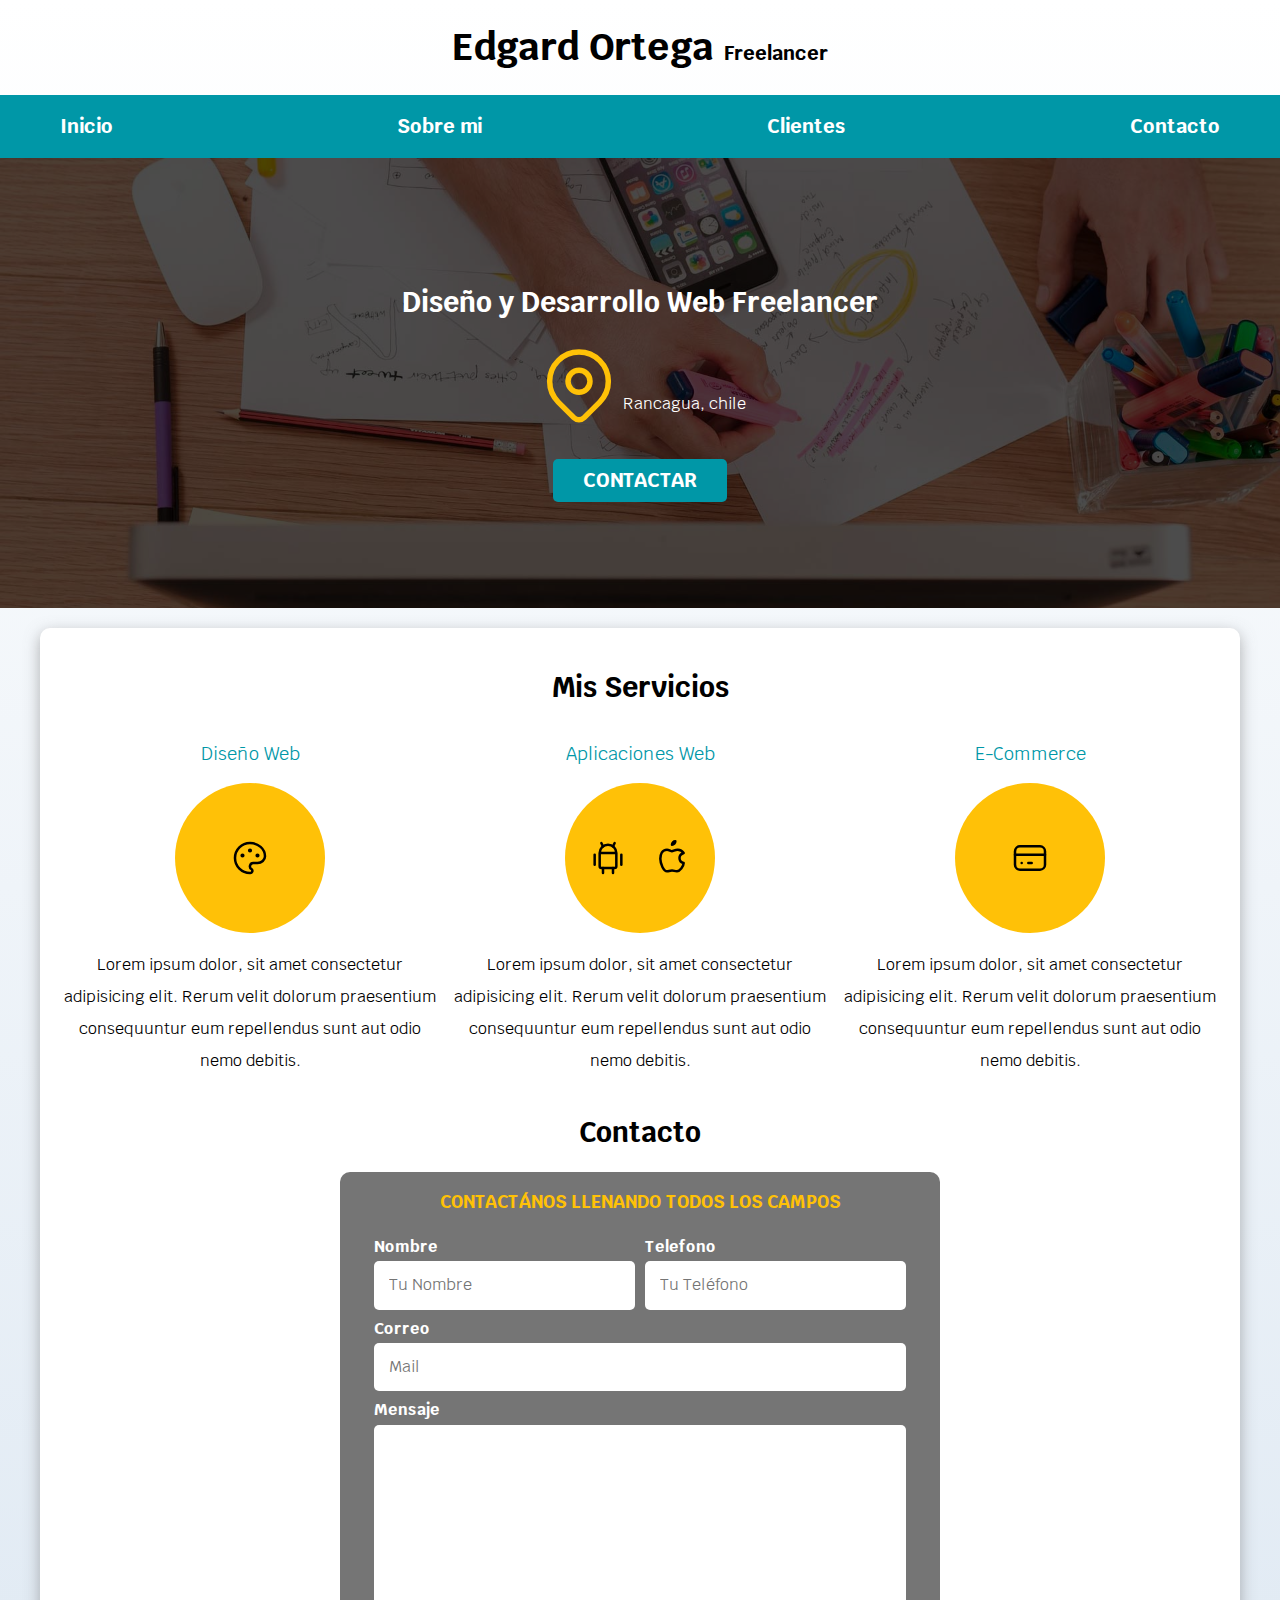
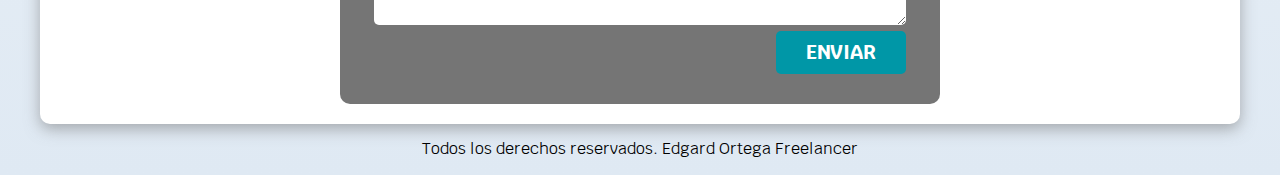
<file: index.html>
<!DOCTYPE html>
<html lang="en">

<head>
    <meta charset="UTF-8">
    <meta http-equiv="X-UA-Compatible" content="IE=edge">
    <meta name="viewport" content="width=device-width, initial-scale=1.0">
    <title>Diseñador Freelancer</title>
    <link rel="preload" href="css/normalize.css" as="style">
    <link rel="stylesheet" href="css/normalize.css">
    <link rel="preconnect" href="https://fonts.googleapis.com">
    <link rel="preconnect" href="https://fonts.gstatic.com" crossorigin>
    <link href="https://fonts.googleapis.com/css2?family=Krub:wght@400;700&display=swap" rel="stylesheet">
    <link rel="preload" href="css/style.css" as="style">
    <link rel="stylesheet" href="css/style.css">
</head>

<body>
    <header>
        <h1 class="titulo">Edgard Ortega
            <span>Freelancer</span>
        </h1>
    </header>

    <div class="nav-bg">
        <nav class="navegacion-principal contenedor">
            <a href="#">Inicio</a>
            <a href="#">Sobre mi</a>
            <a href="#">Clientes</a>
            <a href="#">Contacto</a>
        </nav>
    </div>


    <section class="hero">
        <div class="contenido-hero">

            <h2>Diseño y Desarrollo Web
                <span>Freelancer</span>
            </h2>
            <div class="ubicacion">
                <svg xmlns="http://www.w3.org/2000/svg" class="icon icon-tabler icon-tabler-map-pin" width="88" height="88" viewBox="0 0 24 24" stroke-width="1.5" stroke="#FFC107" fill="none" stroke-linecap="round" stroke-linejoin="round">
                <path stroke="none" d="M0 0h24v24H0z" fill="none"/>
                <circle cx="12" cy="11" r="3" />
                <path d="M17.657 16.657l-4.243 4.243a2 2 0 0 1 -2.827 0l-4.244 -4.243a8 8 0 1 1 11.314 0z" />
              </svg>
                <p>Rancagua, chile</p>

            </div>

            <a class="boton" href="#">Contactar</a>
        </div>
        <!-- .contenido-hero-->
    </section>


    <main class="contenedor sombra">
        <h2>Mis Servicios</h2>

        <div class="servicios">
            <section class="servicio">
                <h3>Diseño Web</h3>
                <div class="iconos">


                    <svg xmlns="http://www.w3.org/2000/svg" class="icon icon-tabler icon-tabler-palette" width="40" height="40" viewBox="0 0 24 24" stroke-width="1.5" stroke="#000000" fill="none" stroke-linecap="round" stroke-linejoin="round">
                    <path stroke="none" d="M0 0h24v24H0z" fill="none"/>
                    <path d="M12 21a9 9 0 1 1 0 -18a9 8 0 0 1 9 8a4.5 4 0 0 1 -4.5 4h-2.5a2 2 0 0 0 -1 3.75a1.3 1.3 0 0 1 -1 2.25" />
                    <circle cx="7.5" cy="10.5" r=".5" fill="currentColor" />
                    <circle cx="12" cy="7.5" r=".5" fill="currentColor" />
                    <circle cx="16.5" cy="10.5" r=".5" fill="currentColor" />
                    </svg>
                </div>
                <p>Lorem ipsum dolor, sit amet consectetur adipisicing elit. Rerum velit dolorum praesentium consequuntur eum repellendus sunt aut odio nemo debitis.
                </p>
            </section>

            <section class="servicio">
                <h3>Aplicaciones Web</h3>
                <div class="iconos">
                    <svg xmlns="http://www.w3.org/2000/svg" class="icon icon-tabler icon-tabler-brand-android" width="40" height="40" viewBox="0 0 24 24" stroke-width="1.5" stroke="#000000" fill="none" stroke-linecap="round" stroke-linejoin="round">
                    <path stroke="none" d="M0 0h24v24H0z" fill="none"/>
                    <line x1="4" y1="10" x2="4" y2="16" />
                    <line x1="20" y1="10" x2="20" y2="16" />
                    <path d="M7 9h10v8a1 1 0 0 1 -1 1h-8a1 1 0 0 1 -1 -1v-8a5 5 0 0 1 10 0" />
                    <line x1="8" y1="3" x2="9" y2="5" />
                    <line x1="16" y1="3" x2="15" y2="5" />
                    <line x1="9" y1="18" x2="9" y2="21" />
                    <line x1="15" y1="18" x2="15" y2="21" />
                    </svg>
                    <svg xmlns="http://www.w3.org/2000/svg" class="icon icon-tabler icon-tabler-brand-apple" width="40" height="40" viewBox="0 0 24 24" stroke-width="1.5" stroke="#000000" fill="none" stroke-linecap="round" stroke-linejoin="round">
                    <path stroke="none" d="M0 0h24v24H0z" fill="none"/>
                    <path d="M9 7c-3 0 -4 3 -4 5.5c0 3 2 7.5 4 7.5c1.088 -.046 1.679 -.5 3 -.5c1.312 0 1.5 .5 3 .5s4 -3 4 -5c-.028 -.01 -2.472 -.403 -2.5 -3c-.019 -2.17 2.416 -2.954 2.5 -3c-1.023 -1.492 -2.951 -1.963 -3.5 -2c-1.433 -.111 -2.83 1 -3.5 1c-.68 0 -1.9 -1 -3 -1z" />
                    <path d="M12 4a2 2 0 0 0 2 -2a2 2 0 0 0 -2 2" />
                    </svg>
                </div>
                <p>Lorem ipsum dolor, sit amet consectetur adipisicing elit. Rerum velit dolorum praesentium consequuntur eum repellendus sunt aut odio nemo debitis.
                </p>
            </section>

            <section class="servicio">
                <h3>E-Commerce</h3>
                <div class="iconos">


                    <svg xmlns="http://www.w3.org/2000/svg" class="icon icon-tabler icon-tabler-credit-card" width="40" height="40" viewBox="0 0 24 24" stroke-width="1.5" stroke="#000000" fill="none" stroke-linecap="round" stroke-linejoin="round">
                    <path stroke="none" d="M0 0h24v24H0z" fill="none"/>
                    <rect x="3" y="5" width="18" height="14" rx="3" />
                    <line x1="3" y1="10" x2="21" y2="10" />
                    <line x1="7" y1="15" x2="7.01" y2="15" />
                    <line x1="11" y1="15" x2="13" y2="15" />
                    </svg>
                </div>
                <p>Lorem ipsum dolor, sit amet consectetur adipisicing elit. Rerum velit dolorum praesentium consequuntur eum repellendus sunt aut odio nemo debitis.
                </p>
            </section>
        </div>
        <!--.servicios-->



        <section>
            <h2>Contacto</h2>

            <form class="formulario">

                <fieldset>
                    <legend>Contactános llenando todos los campos</legend>

                    <div class="contenedor-campos">

                        <div class="campo">
                            <label>Nombre</label>
                            <input class="input-text" type="text" placeholder="Tu Nombre" />
                        </div>
                        <div class="campo">
                            <label> Telefono</label>
                            <input class="input-text" type="tel" placeholder="Tu Teléfono" />
                        </div>
                        <div class="campo">
                            <label>Correo</label>
                            <input class="input-text" type="email" placeholder="Mail">
                        </div>

                        <div class="campo">
                            <label> Mensaje</label>
                            <textarea class="input-text"></textarea>
                        </div>
                    </div>
                    <!--.contenedor-campos-->
                    <div class="alinear-derecha flex">
                        <input class="boton w-sm-100" type="submit" value="Enviar">
                    </div>


                </fieldset>
            </form>
        </section>
    </main>
    <footer class="footer">
        <p>Todos los derechos reservados. Edgard Ortega Freelancer</p>
    </footer>


</body>

</html>
</file>
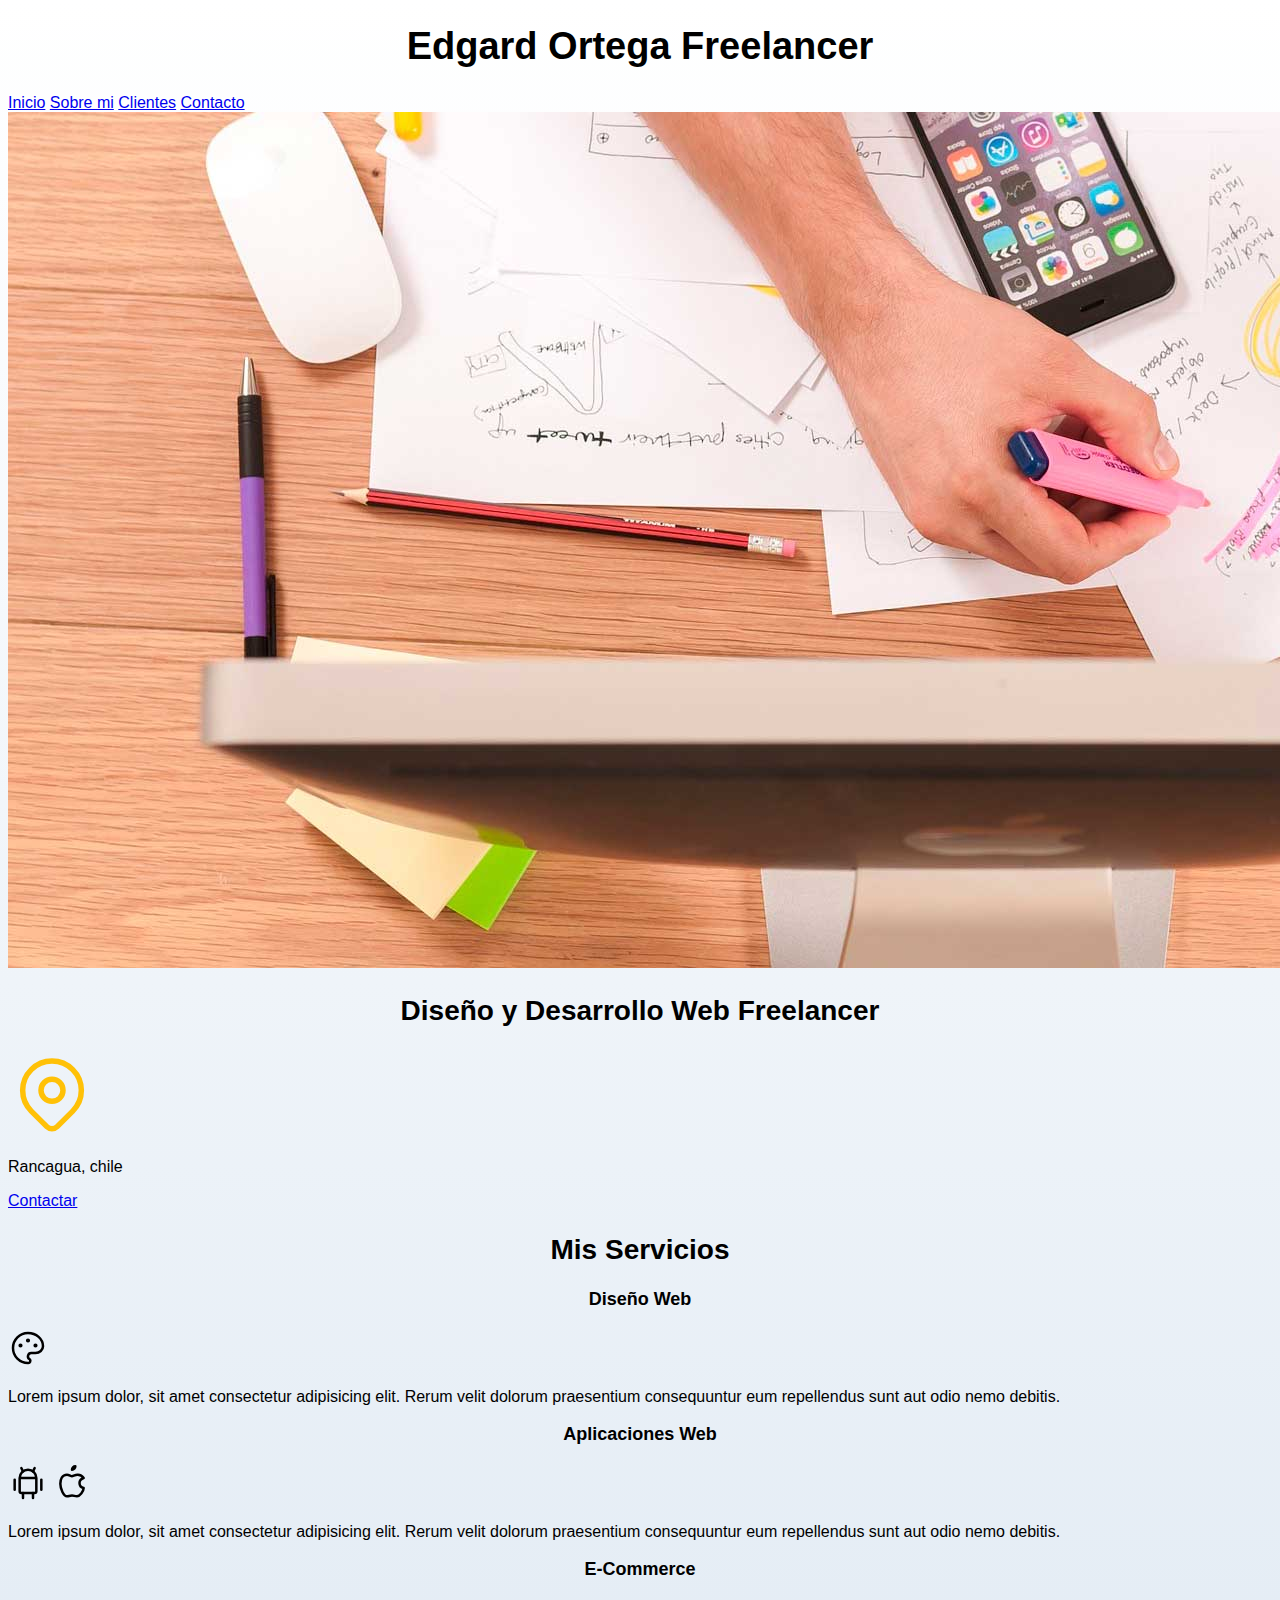
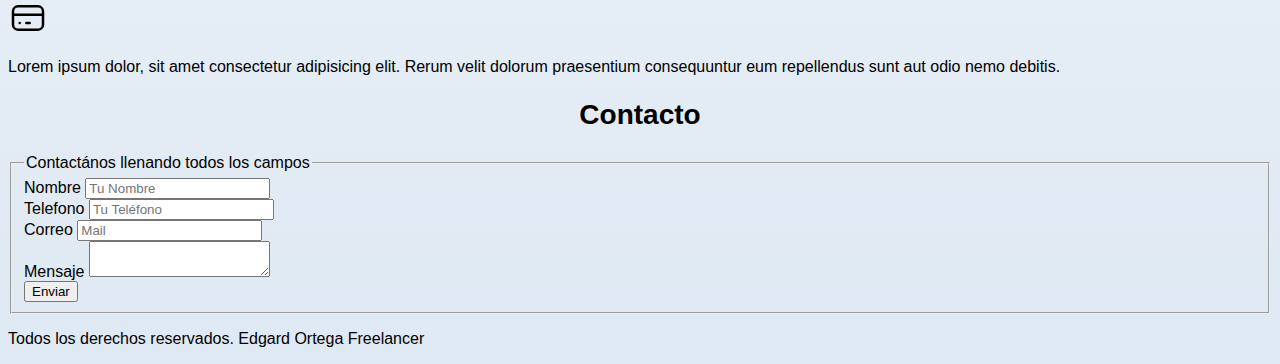
<file: nosotros.html>
<!DOCTYPE html>
<html lang="en">

<head>
    <meta charset="UTF-8">
    <meta http-equiv="X-UA-Compatible" content="IE=edge">
    <meta name="viewport" content="width=device-width, initial-scale=1.0">
    <title>Diseñador Freelancer</title>
    <link rel="preload" href="css/style.css" as="style">
    <link rel="stylesheet" href="css/style.css">
</head>

<body>
    <header>
        <h1>Edgard Ortega Freelancer</h1>
    </header>

    <nav>
        <a href="#">Inicio</a>
        <a href="#">Sobre mi</a>
        <a href="#">Clientes</a>
        <a href="#">Contacto</a>
    </nav>

    <img src="img/hero.jpg" alt="">

    <section>
        <h2>Diseño y Desarrollo Web Freelancer</h2>
        <p>
            <svg xmlns="http://www.w3.org/2000/svg" class="icon icon-tabler icon-tabler-map-pin" width="88" height="88" viewBox="0 0 24 24" stroke-width="1.5" stroke="#FFC107" fill="none" stroke-linecap="round" stroke-linejoin="round">
                <path stroke="none" d="M0 0h24v24H0z" fill="none"/>
                <circle cx="12" cy="11" r="3" />
                <path d="M17.657 16.657l-4.243 4.243a2 2 0 0 1 -2.827 0l-4.244 -4.243a8 8 0 1 1 11.314 0z" />
              </svg>
        </p>
        <p>Rancagua, chile</p>

        <a href="#">Contactar</a>

    </section>


    <main>
        <h2>Mis Servicios</h2>

        <section>
            <h3>Diseño Web</h3>
            <svg xmlns="http://www.w3.org/2000/svg" class="icon icon-tabler icon-tabler-palette" width="40" height="40" viewBox="0 0 24 24" stroke-width="1.5" stroke="#000000" fill="none" stroke-linecap="round" stroke-linejoin="round">
                <path stroke="none" d="M0 0h24v24H0z" fill="none"/>
                <path d="M12 21a9 9 0 1 1 0 -18a9 8 0 0 1 9 8a4.5 4 0 0 1 -4.5 4h-2.5a2 2 0 0 0 -1 3.75a1.3 1.3 0 0 1 -1 2.25" />
                <circle cx="7.5" cy="10.5" r=".5" fill="currentColor" />
                <circle cx="12" cy="7.5" r=".5" fill="currentColor" />
                <circle cx="16.5" cy="10.5" r=".5" fill="currentColor" />
              </svg>
            <p>Lorem ipsum dolor, sit amet consectetur adipisicing elit. Rerum velit dolorum praesentium consequuntur eum repellendus sunt aut odio nemo debitis.
            </p>
        </section>

        <section>
            <h3>Aplicaciones Web</h3>
            <svg xmlns="http://www.w3.org/2000/svg" class="icon icon-tabler icon-tabler-brand-android" width="40" height="40" viewBox="0 0 24 24" stroke-width="1.5" stroke="#000000" fill="none" stroke-linecap="round" stroke-linejoin="round">
                <path stroke="none" d="M0 0h24v24H0z" fill="none"/>
                <line x1="4" y1="10" x2="4" y2="16" />
                <line x1="20" y1="10" x2="20" y2="16" />
                <path d="M7 9h10v8a1 1 0 0 1 -1 1h-8a1 1 0 0 1 -1 -1v-8a5 5 0 0 1 10 0" />
                <line x1="8" y1="3" x2="9" y2="5" />
                <line x1="16" y1="3" x2="15" y2="5" />
                <line x1="9" y1="18" x2="9" y2="21" />
                <line x1="15" y1="18" x2="15" y2="21" />
              </svg>
            <svg xmlns="http://www.w3.org/2000/svg" class="icon icon-tabler icon-tabler-brand-apple" width="40" height="40" viewBox="0 0 24 24" stroke-width="1.5" stroke="#000000" fill="none" stroke-linecap="round" stroke-linejoin="round">
                <path stroke="none" d="M0 0h24v24H0z" fill="none"/>
                <path d="M9 7c-3 0 -4 3 -4 5.5c0 3 2 7.5 4 7.5c1.088 -.046 1.679 -.5 3 -.5c1.312 0 1.5 .5 3 .5s4 -3 4 -5c-.028 -.01 -2.472 -.403 -2.5 -3c-.019 -2.17 2.416 -2.954 2.5 -3c-1.023 -1.492 -2.951 -1.963 -3.5 -2c-1.433 -.111 -2.83 1 -3.5 1c-.68 0 -1.9 -1 -3 -1z" />
                <path d="M12 4a2 2 0 0 0 2 -2a2 2 0 0 0 -2 2" />
              </svg>
            <p>Lorem ipsum dolor, sit amet consectetur adipisicing elit. Rerum velit dolorum praesentium consequuntur eum repellendus sunt aut odio nemo debitis.
            </p>
        </section>

        <section>
            <h3>E-Commerce</h3>
            <svg xmlns="http://www.w3.org/2000/svg" class="icon icon-tabler icon-tabler-credit-card" width="40" height="40" viewBox="0 0 24 24" stroke-width="1.5" stroke="#000000" fill="none" stroke-linecap="round" stroke-linejoin="round">
                <path stroke="none" d="M0 0h24v24H0z" fill="none"/>
                <rect x="3" y="5" width="18" height="14" rx="3" />
                <line x1="3" y1="10" x2="21" y2="10" />
                <line x1="7" y1="15" x2="7.01" y2="15" />
                <line x1="11" y1="15" x2="13" y2="15" />
              </svg>
            <p>Lorem ipsum dolor, sit amet consectetur adipisicing elit. Rerum velit dolorum praesentium consequuntur eum repellendus sunt aut odio nemo debitis.
            </p>
        </section>

    </main>


    <section>
        <h2>Contacto</h2>

        <form>

            <fieldset>
                <legend>Contactános llenando todos los campos</legend>

                <div>
                    <label>Nombre</label>
                    <input type="text" placeholder="Tu Nombre" />
                </div>
                <div>
                    <label> Telefono</label>
                    <input type="tel" placeholder="Tu Teléfono" />
                </div>
                <div>
                    <label>Correo</label>
                    <input type="email" placeholder="Mail">
                </div>

                <div>
                    <label> Mensaje</label>
                    <textarea></textarea>
                </div>

                <div>
                    <input type="submit" value="Enviar">
                </div>

            </fieldset>
        </form>
    </section>

    <footer>
        <p>Todos los derechos reservados. Edgard Ortega Freelancer</p>
    </footer>


</body>

</html>
</file>
<file: css/style.css>
/* palete de colores*/

:root {
    --blanco: #ffffff;
    --oscuro: #212121;
    --primario: #ffc107;
    --secundario: #0097A7;
    --gris: #757575;
    --grisClaro: #DFE9F3;
}


/* Globales    */

html {
    font-size: 62.5%;
    box-sizing: border-box;
    /* Hack para Model  */
    scroll-snap-type: y mandatory;
}

*,
*:before,
*:after {
    box-sizing: inherit;
}

body {
    font-size: 16px;
    /* 1rem = 10px */
    font-family: 'Krub', sans-serif;
    background-image: linear-gradient(to top, var(--grisClaro) 0%, var(--blanco) 100%);
}

.contenedor {
    max-width: 120rem;
    /*  margin-top: 0;
    margin-right: auto;
    margin-bottom: 0;
    margin-left: auto; */
    /*margin: 0 auto 0 auto*/
    margin: 0 auto;
}

.boton {
    background-color: var(--secundario);
    color: var(--blanco);
    padding: 1rem 3rem;
    margin-top: 3rem;
    font-size: 2rem;
    text-decoration: none;
    text-transform: uppercase;
    font-weight: bold;
    border-radius: .5rem;
    width: 90%;
    text-align: center;
    border: none;
}

@media (min-width: 768px) {
    .boton {
        width: auto;
    }
}

.boton:hover {
    cursor: pointer;
}

.sombra {
    -webkit-box-shadow: 0px 5px 15px 0px rgba(112, 112, 112, 0.54);
    -moz-box-shadow: 0px 5px 15px 0px rgba(112, 112, 112, 0.54);
    box-shadow: 0px 5px 15px 0px rgba(112, 112, 112, 0.54);
    background-color: var(--blanco);
    padding: 2rem;
    border-radius: 1rem;
}


/* Tipografia    */

h1 {
    font-size: 3.8rem;
}

h2 {
    font-size: 2.8rem;
}

h3 {
    font-size: 1.8rem;
}

h1,
h2,
h3 {
    text-align: center;
}


/* titulos */

.titulo {
    text-align: center;
}

.titulo span {
    font-size: 2rem;
}


/*Utilidades   */

.w-sm-100 {
    width: 100%;
}

@media (min-width: 768px) {
    .w-sm-100 {
        width: auto;
    }
}

.flex {
    display: flex;
}

.alinear-derecha {
    justify-content: flex-end;
}


/* Navegacion principal */

.nav-bg {
    background-color: var(--secundario);
}

.navegacion-principal {
    display: flex;
    flex-direction: column;
}

@media (min-width: 768px) {
    .navegacion-principal {
        flex-direction: row;
        justify-content: space-between;
    }
}

.navegacion-principal a {
    display: block;
    text-align: center;
    color: var(--blanco);
    text-decoration: none;
    font-size: 2rem;
    font-weight: 700;
    padding: 2rem;
}

.navegacion-principal a:hover {
    background-color: var(--primario);
    color: var(--oscuro);
}


/* hero */

.hero {
    background-image: url(../img/hero.jpg);
    background-repeat: no-repeat;
    background-size: cover;
    height: 450px;
    position: relative;
    margin-bottom: 2rem;
}

.contenido-hero {
    position: absolute;
    background-color: rgba(0, 0, 0, .7);
    /** Anterior  **/
    background-color: rgb(0 0 0 / 70%);
    width: 100%;
    height: 100%;
    display: flex;
    flex-direction: column;
    align-items: center;
    justify-content: center;
}

.contenido-hero h2,
.contenido-hero p {
    color: var(--blanco);
}

.contenido-hero .ubicacion {
    display: flex;
    align-items: flex-end;
}


/*scroll Snap    */

.servicios,
.navegacion-principal,
.formulario {
    scroll-snap-align: center;
    scroll-snap-stop: always;
}


/*  Servicios   */

@media (min-width: 768px) {
    .servicios {
        display: grid;
        grid-template-columns: repeat(3, 1fr);
        /* grid-template-columns: 33.3% 33.3% 33.3%; 
       grid-template-columns: 1fr 1fr 1fr;*/
        column-gap: 1rem;
    }
}

.servicio {
    display: flex;
    flex-direction: column;
    align-items: center;
}

.servicio h3 {
    color: var(--secundario);
    font-weight: normal;
}

.servicio p {
    line-height: 2;
    text-align: center;
}

.servicio .iconos {
    height: 15rem;
    width: 15rem;
    background-color: var(--primario);
    border-radius: 50%;
    display: flex;
    justify-content: space-evenly;
    align-items: center;
}

.formulario {
    background-color: var(--gris);
    width: min(60rem, 100%);
    /** utilizar el valor mas pequeño **/
    margin: 0 auto;
    padding: 2rem;
    border-radius: 1rem;
}

.formulario fieldset {
    border: none;
}

.formulario legend {
    text-align: center;
    font-size: 1.8rem;
    text-transform: uppercase;
    font-weight: 700;
    margin-bottom: 2rem;
    color: var(--primario);
}

@media (min-width: 768px) {
    .contenedor-campos {
        display: grid;
        grid-template-columns: repeat(2, 1fr);
        grid-template-rows: auto auto 20rem;
        column-gap: 1rem;
    }
    .campo:nth-child(3),
    .campo:nth-child(4) {
        grid-column: 1 / 3;
    }
}

.campo {
    margin-bottom: 1rem;
}

.campo label {
    color: var(--blanco);
    font-weight: bold;
    margin-bottom: .5rem;
    display: block;
}

.campo textarea {
    height: 20rem;
}

.input-text {
    width: 100%;
    border: none;
    padding: 1.5rem;
    border-radius: .5rem;
}


/* Footer   */

.footer {
    text-align: center;
}
</file>
